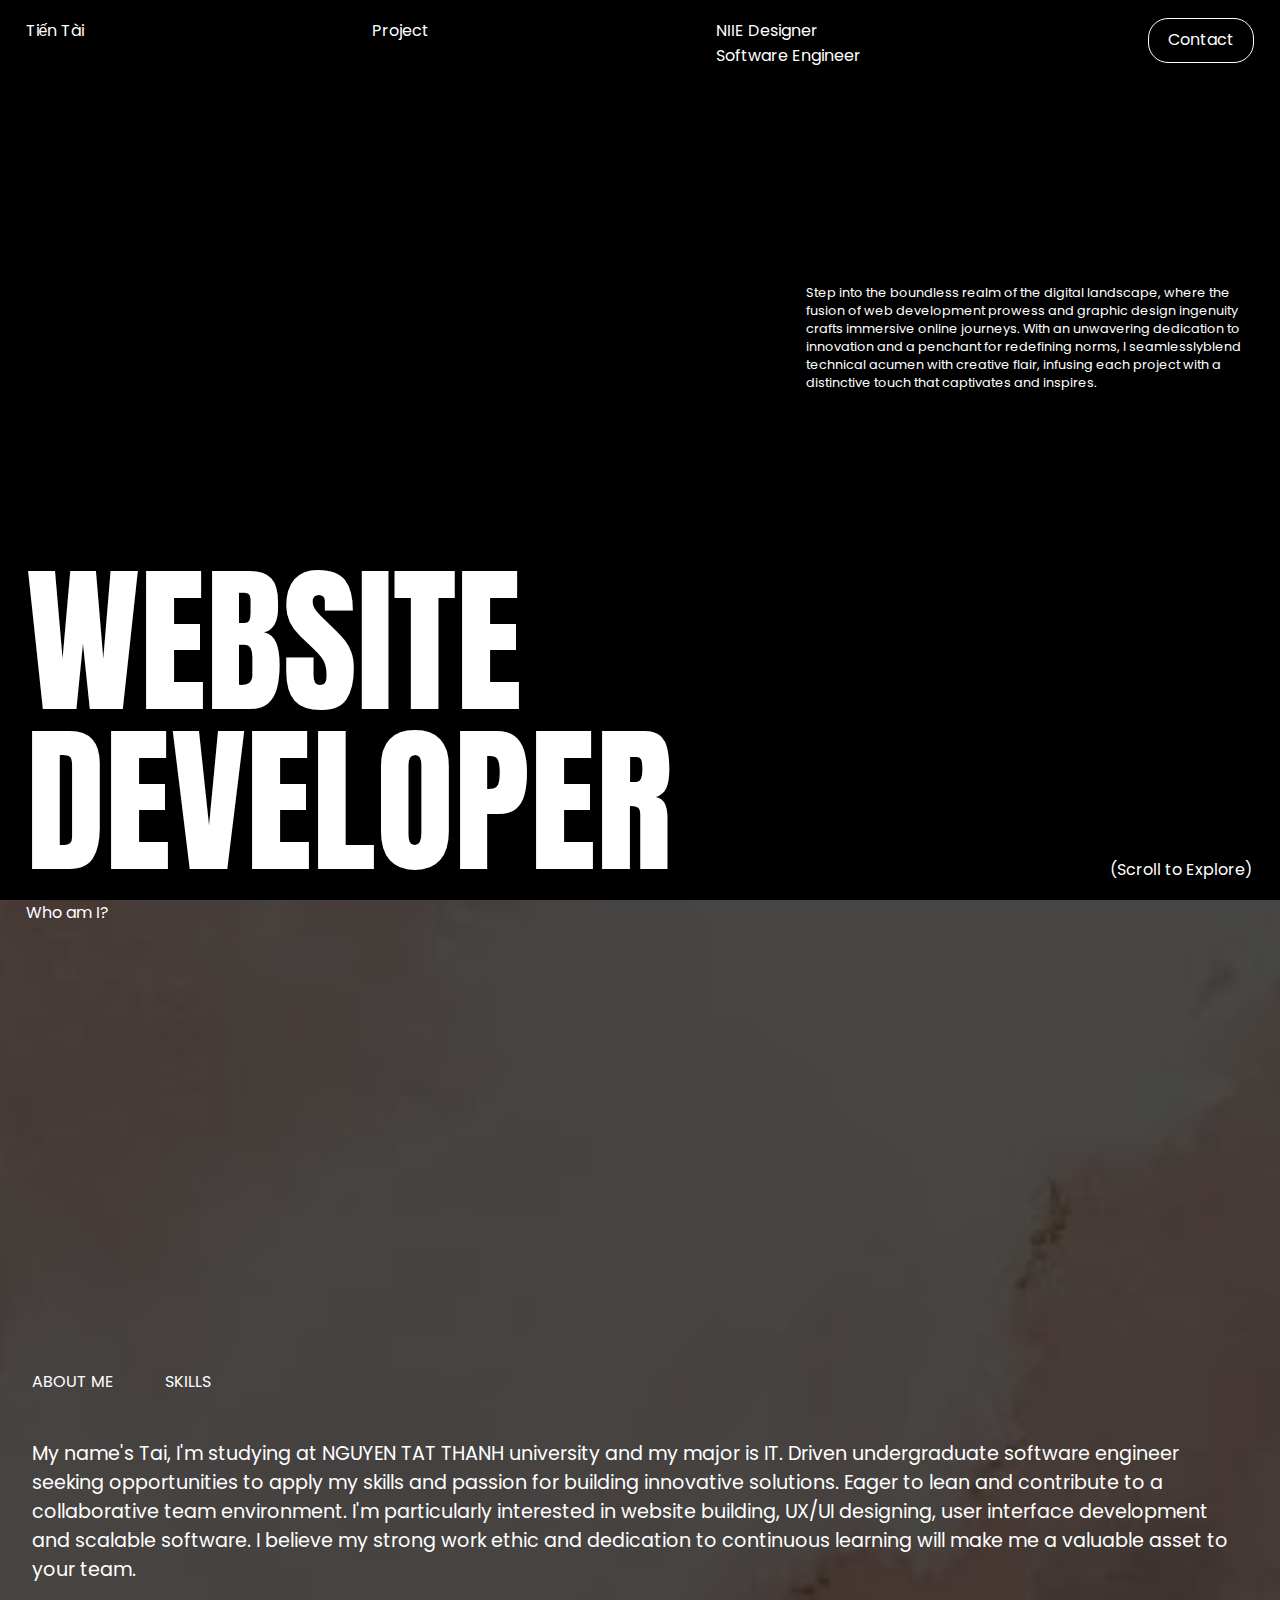
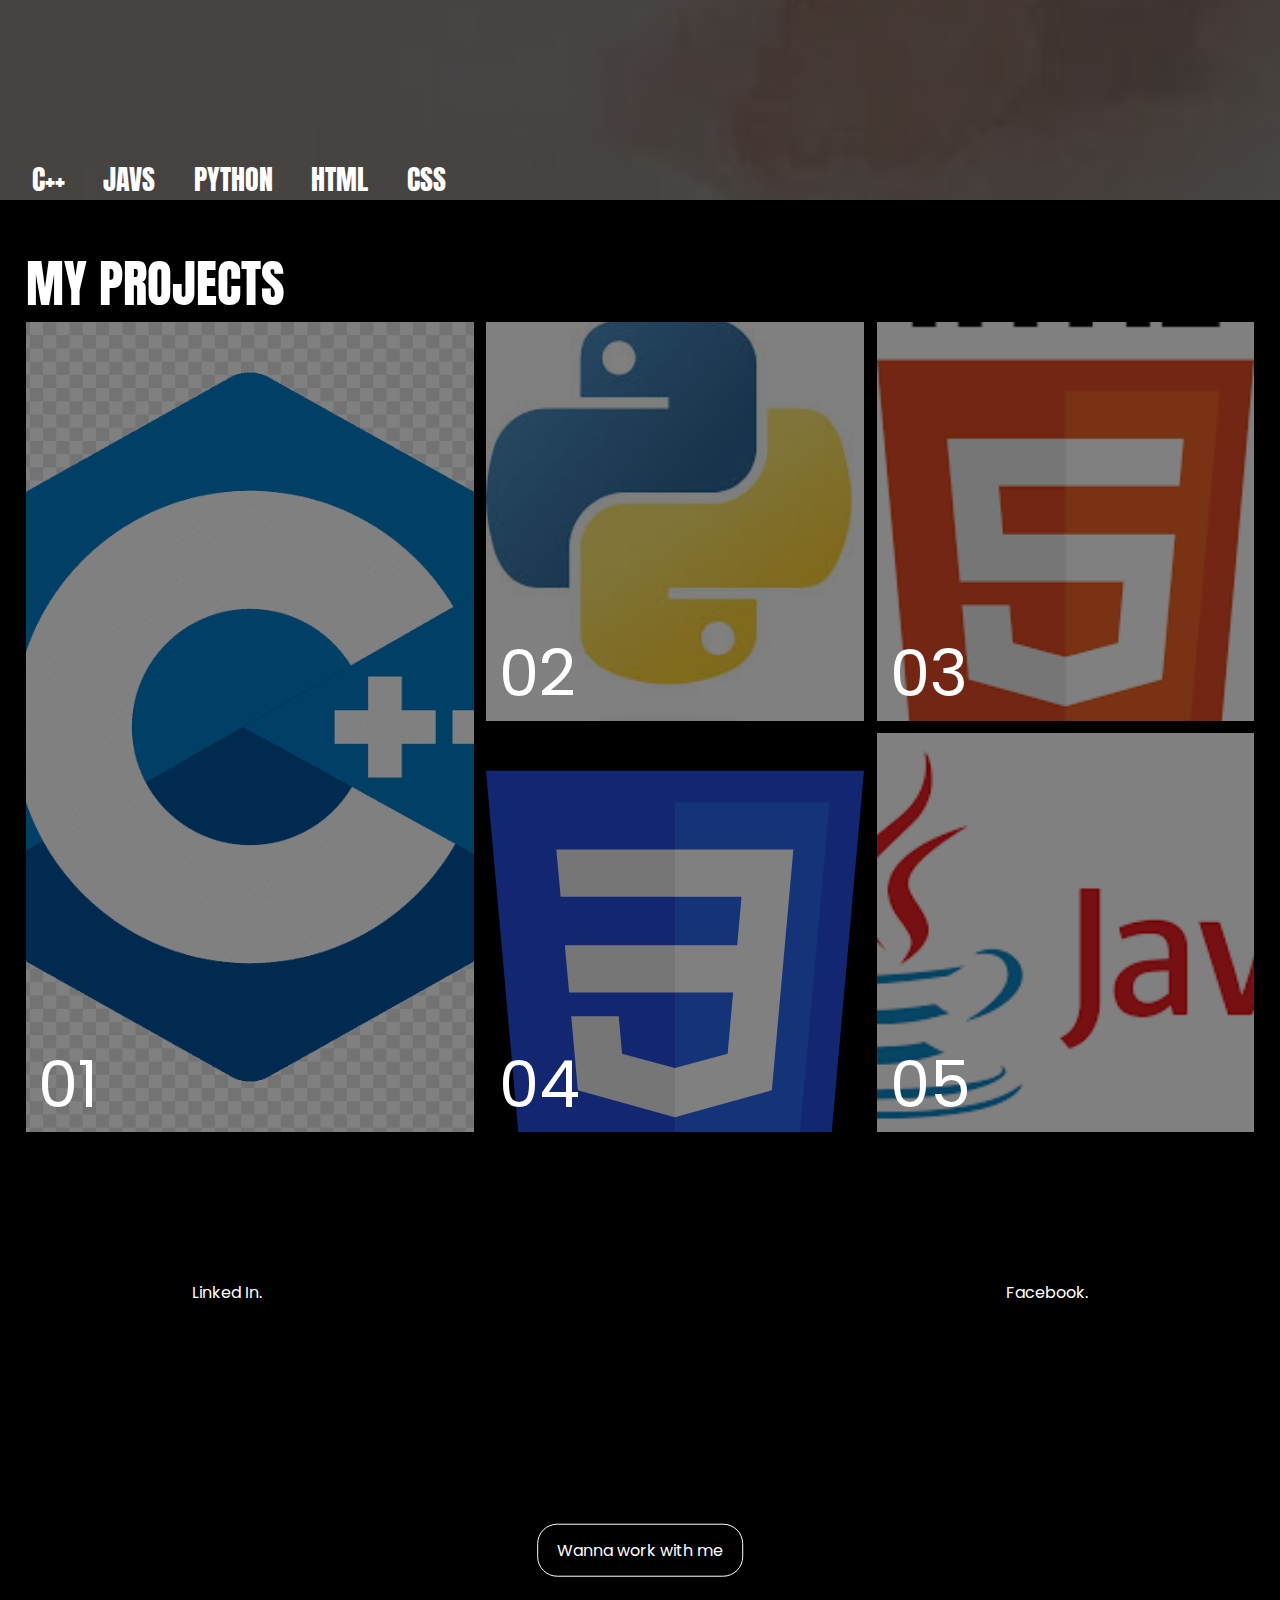
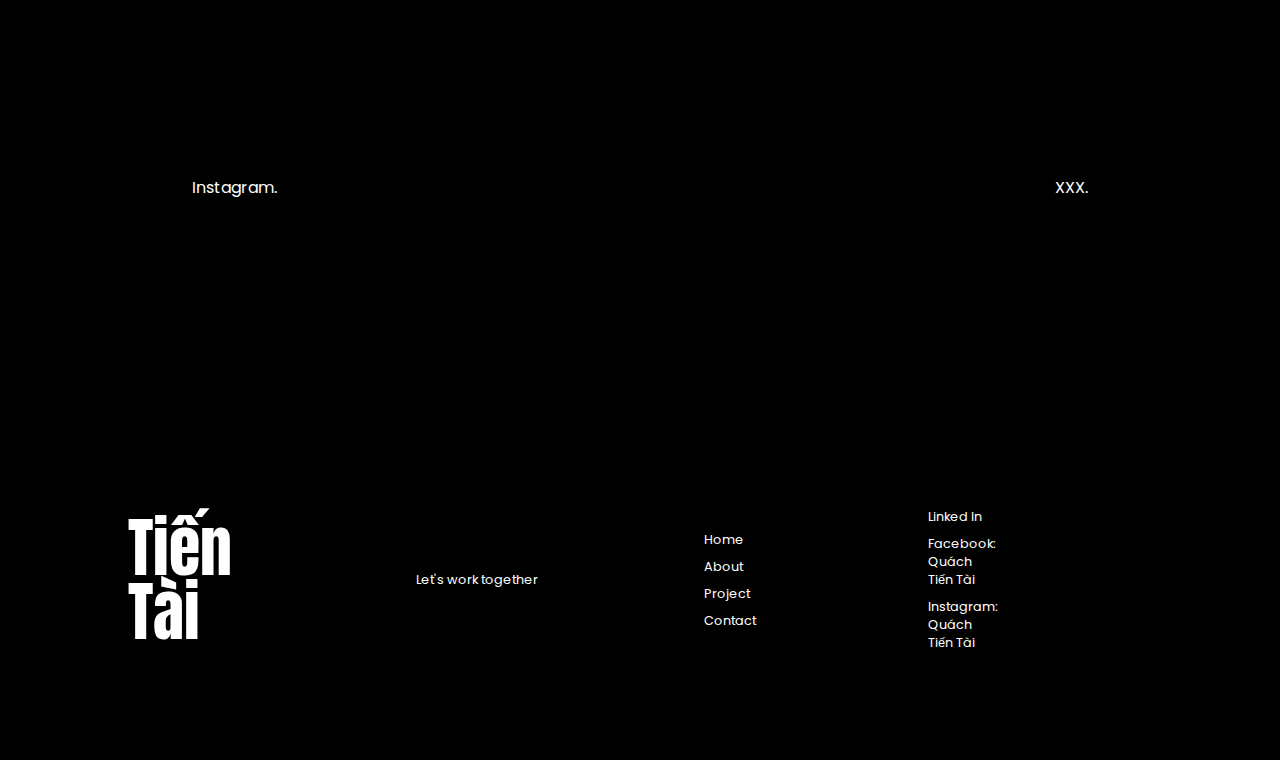
<file: index.html>
<!DOCTYPE html>
<html lang="en">
  <head>
    <meta charset="UTF-8" />
    <meta name="viewport" content="width=device-width, initial-scale=1.0" />
    <title>My Portfolio</title>
    <link rel="stylesheet" href="index.css" />
  </head>
  <body>
    <div class="home_section">
      <nav>
        <span>Tiến Tài</span>
        <span>Project</span>
        <span>
          NIIE Designer
          <br />
          Software Engineer
        </span>
        <span class="nav_contact_link">Contact</span>
      </nav>

      <span class="sub_hero_text">
        <p>
          Step into the boundless realm of the digital landscape, where the
          fusion of web development prowess and graphic design ingenuity crafts
          immersive online journeys. With an unwavering dedication to innovation
          and a penchant for redefining norms, I seamlesslyblend technical
          acumen with creative flair, infusing each project with a distinctive
          touch that captivates and inspires.
        </p>
      </span>

      <span class="hero_text">
        website
        <br />
        developer
      </span>
      <span class="scroll_btn">(Scroll to Explore)</span>
    </div>

    <div class="about_section">
      <img src="asset/background.jpg" />
      <span class="about_span">Who am I?</span>
      <div class="about_content">
        <div class="about_topics">
          <span>About me</span>
          <span>Skills</span>
        </div>
        <div class="about_text">
          My name's Tai, I'm studying at NGUYEN TAT THANH university and my
          major is IT. Driven undergraduate software engineer seeking
          opportunities to apply my skills and passion for building innovative
          solutions. Eager to lean and contribute to a collaborative team
          environment. I'm particularly interested in website building, UX/UI
          designing, user interface development and scalable software. I believe
          my strong work ethic and dedication to continuous learning will make
          me a valuable asset to your team.
        </div>
      </div>

      <div class="skills">
        <span>C++</span>
        <span>Javs</span>
        <span>Python</span>
        <span>HTML</span>
        <span>CSS</span>
      </div>
    </div>

    <div class="projects_section">
      <span class="project_title">My Projects</span>

      <div class="projects_container">
        <div class="project project1">
          <span>01</span>
          <img src="asset/du an 1.png" />
        </div>
        <div class="sub_container">
          <div class="project project2">
            <span>02</span>
            <img src="asset/du an 2.jpg" />
          </div>
          <div class="project project3">
            <span>03</span>
            <img src="asset/du an 3.png" />
          </div>
          <div class="project project4">
            <span>04</span>
            <img src="asset/du an 4.svg" />
          </div>
          <div class="project project5">
            <span>05</span>
            <img src="asset/du an 5.png" />
          </div>
        </div>
      </div>
    </div>

    <div class="contact_section">
      <span>Linked In.</span>
      <span>Facebook.</span>
      <span>Instagram.</span>
      <span>XXX.</span>
      <span>Wanna work with me</span>
    </div>
    <div class="class_my_facebook">
     
    </div>

    <div class="footer">
      <span class="footer_title">
        Tiến
        <br />
        Tài
      </span>
      <span class="footer_contact_link">Let's work together</span>
      <div class="footer_nav">
        <span>Home</span>
        <span>About</span>
        <span>Project</span>
        <span>Contact</span>
      </div>

      <div class="footer_nav">
        <span>Linked In</span>
        <span>Facebook: Quách Tiến Tài</span>
        <span>Instagram: Quách Tiến Tài</span>
      </div>
    </div>
  </body>
</html>
</file>
<file: index.css>
@import url('https://fonts.googleapis.com/css2?family=Anton&display=swap');

@import url('https://fonts.googleapis.com/css2?family=Anton&family=Poppins:ital,wght@0,100;0,200;0,300;0,400;0,500;0,600;0,700;0,800;0,900;1,100;1,200;1,300;1,400;1,500;1,600;1,700;1,800;1,900&display=swap');

* {
    margin: 0;
    padding: 0;
    box-sizing: border-box;
}

body {
    font-family: "Poppins", sans-serif;
    background-color: black;
    color: white;
    overflow-x: hidden;
}


.home_section {
    position: relative;
    display: flex;
    flex-direction: column;
    justify-content: space-between;
    width: 100vw;
    height: 100vh;
    padding: 2vh 2vw;
}

nav {
    width: 100%;
    display: flex;
    justify-content: space-between;
}

.nav_contact_link {
    height: 5vh;
    padding: 0.75ch 1.5vw;
    border: 1px solid white;
    border-radius: 20px;
    cursor: pointer;
    transition: 0.3 ease;
}

.nav_contact_link:hover {
    background-color: white;
    color: black;
}

.sub_hero_text {
    display: flex;
    justify-content: flex-end;
    font-size: 1vw;
    font-weight: 400;
}

.sub_hero_text p {
    width: 35vw;
    margin-top: 5vh;
}

.hero_text {
    font-family: "Anton", sans-serif;
    font-size: 12.5vw;
    line-height: 1;
    text-transform: uppercase;
}

.scroll_btn {
    position: absolute;
    bottom: 2vh;
    right: 3vh;
}

.about_section {
    position: relative;
    width: 100vw;
    height: 100vh;
    display: flex;
    flex-direction: column;
    justify-content: space-between;
}

.about_section img{
    position: absolute;
    top: 0;
    left: 0;
    width: 100vw;
    height: 100vh;
    object-fit: cover;
    filter: brightness(0.3);
}

.about_span{
    z-index: 1;
    margin-left: 2vw;
}

.about_content{
    z-index: 1;
    margin-bottom: -30vh;
    display: flex;
    flex-direction: column;
    justify-content: space-between;
    align-items: center;
    gap: 5vh;
}

.about_topics{
    width: 95%;
    display: flex;
    gap: 4vw;
    text-transform: uppercase;
}

.about_text{
    font-size: 1.5vw;
    width: 95%;
}

.skills{
    z-index: 1;
    padding: 0 2.5%;
    font-family: "Anton", sans-serif;
    text-transform: uppercase;
    font-size: 2.2vw;
    display: flex;
    justify-content: flex-start;
    gap: 3vw;
    overflow: hidden;
}

.projects_section{
    font-family: "Anton", sans-serif;
    width: 100vw;
    height: 100vh;
    padding: 5vh 2vw;
}

.project_title{
    font-size: 4vw;
    text-transform: uppercase;
}

.projects_container{
    width: 100%;
    height: 100%;
    display: grid;
    grid-template-columns: 35vw 1fr;
    grid-gap: 1vw;
}

.sub_container{
    display: grid;
    grid-template-columns: 1fr 1fr;
    gap: 1vw;
}

.project{
    position: relative;
    padding: 1vw;
}

.projects_container span{
    font-family: "Poppins", sans-serif;
    z-index: 2;
    font-size: 5vw;
    position: absolute;
    bottom: 0;
}

.project img{
    z-index: 1;
    position: absolute;
    top: 0;
    left: 0;
    width: 100%;
    height: 100%;
    object-fit: cover;
    filter: brightness(0.5);
}

.contact_section{
    width: 100vw;
    height: 100vh;
    position: relative;
}

.contact_section span{
    position: absolute;
    cursor: pointer;
}

.contact_section span:nth-child(1){
    top: 20%;
    left: 15%;
}

.contact_section span:nth-child(2){
    top: 20%;
    right: 15%;
}

.contact_section span:nth-child(3){
    top: 75%;
    left: 15%;
}

.contact_section span:nth-child(4){
    top: 75%;
    right: 15%;
}

.contact_section span:nth-child(5){
    top: 50%;
    right: 50%;
    transform: translate(50%, -50%);
    border: 1px solid white;
    padding: 1vw 1.5vw;
    border-radius: 20px;
}

.contact_section span:nth-child(5):hover{
    background-color: rgb(194, 115, 115);
    color: black;
}

.footer{
    width: 100vw;
    height: 40vh;
    padding: 0 10vw;
    display: grid;
    grid-template-columns: 10vw 10vw 5vw 5vw;
    gap: 12.5vw;
    align-items: center;
    font-size: 1vw;
}

.footer_title{
    font-size: 5vw;
    font-family: "Anton", sans-serif;
    line-height: 1;
}

.footer div{
    display: flex;
    flex-direction: column;
    gap: 1vh;
}

.footer div span{
    cursor: pointer;
}

.footer div span:hover{
    text-decoration: underline;
}
.contact-button {
    text-decoration: none;
    color: #fff;
    background-color: #4CAF50;
    padding: 10px 20px;
    border-radius: 5px;
  }
</file>
